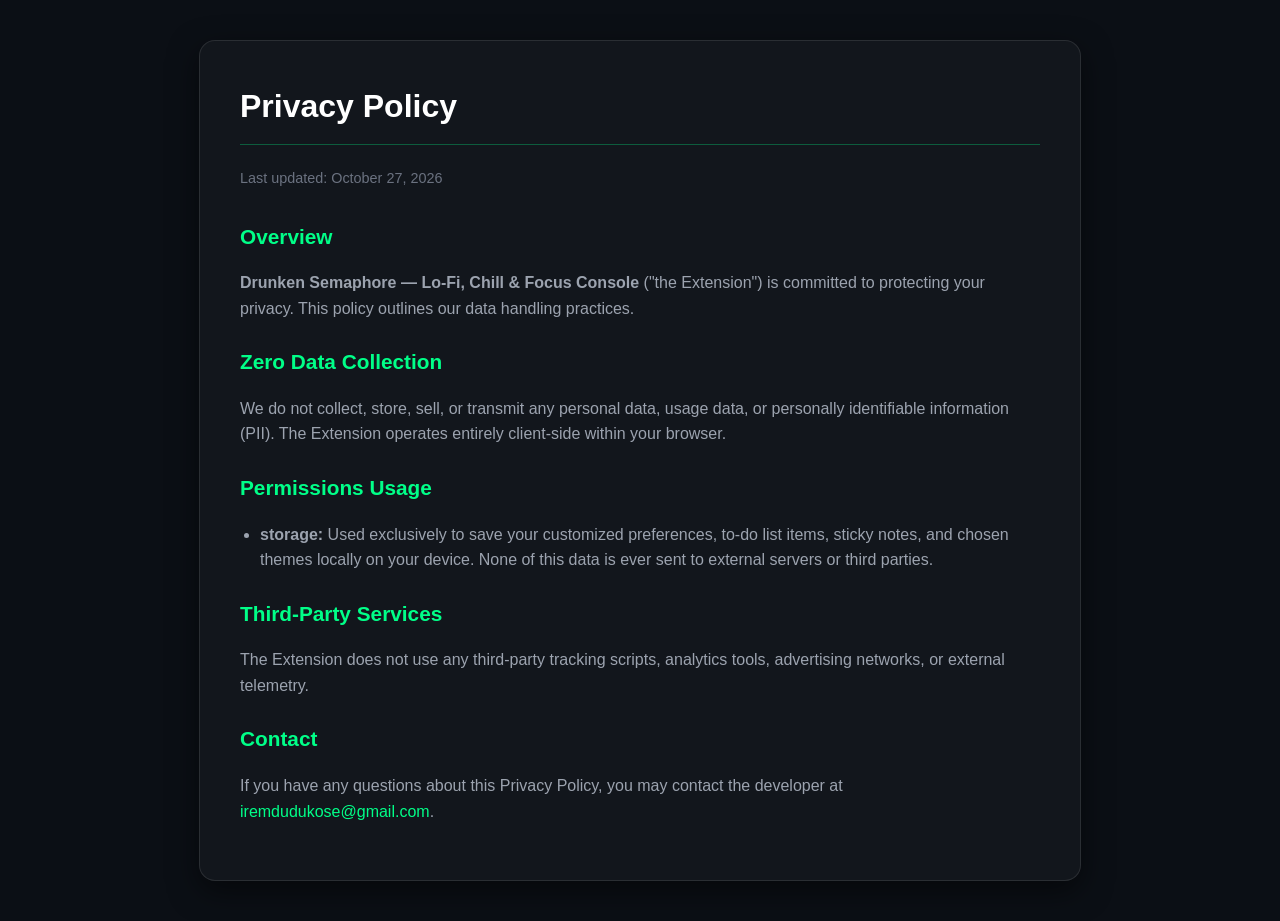
<file: privacy.html>
<!DOCTYPE html>
<html lang="en">
<head>
    <meta charset="UTF-8">
    <meta name="viewport" content="width=device-width, initial-scale=1.0">
    <title>Privacy Policy — Drunken Semaphore</title>
    <link rel="icon" type="image/png" href="favicon.png">
    <style>
        body {
            font-family: -apple-system, BlinkMacSystemFont, 'Segoe UI', Roboto, Helvetica, Arial, sans-serif;
            background-color: #0b0f15;
            color: #d1d5db;
            line-height: 1.6;
            margin: 0;
            padding: 40px 20px;
        }
        .container {
            max-width: 800px;
            margin: 0 auto;
            background: rgba(255, 255, 255, 0.03);
            border: 1px solid rgba(255, 255, 255, 0.1);
            border-radius: 16px;
            padding: 40px;
            box-shadow: 0 10px 30px rgba(0, 0, 0, 0.5);
        }
        h1 {
            color: #ffffff;
            font-size: 2rem;
            margin-top: 0;
            border-bottom: 1px solid rgba(0, 255, 136, 0.3);
            padding-bottom: 12px;
        }
        h2 {
            color: #00ff88;
            font-size: 1.3rem;
            margin-top: 24px;
        }
        p, li {
            color: #9ca3af;
            font-size: 1rem;
        }
        ul {
            padding-left: 20px;
        }
        .date {
            color: #6b7280;
            font-size: 0.9rem;
            margin-bottom: 30px;
        }
        a {
            color: #00ff88;
            text-decoration: none;
        }
    </style>
</head>
<body>
    <div class="container">
        <h1>Privacy Policy</h1>
        <p class="date">Last updated: October 27, 2026</p>

        <h2>Overview</h2>
        <p><strong>Drunken Semaphore — Lo-Fi, Chill & Focus Console</strong> ("the Extension") is committed to protecting your privacy. This policy outlines our data handling practices.</p>

        <h2>Zero Data Collection</h2>
        <p>We do not collect, store, sell, or transmit any personal data, usage data, or personally identifiable information (PII). The Extension operates entirely client-side within your browser.</p>

        <h2>Permissions Usage</h2>
        <ul>
            <li><strong>storage:</strong> Used exclusively to save your customized preferences, to-do list items, sticky notes, and chosen themes locally on your device. None of this data is ever sent to external servers or third parties.</li>
        </ul>

        <h2>Third-Party Services</h2>
        <p>The Extension does not use any third-party tracking scripts, analytics tools, advertising networks, or external telemetry.</p>

        <h2>Contact</h2>
        <p>If you have any questions about this Privacy Policy, you may contact the developer at <a href="mailto:iremdudukose@gmail.com">iremdudukose@gmail.com</a>.</p>
    </div>
</body>
</html>
</file>
